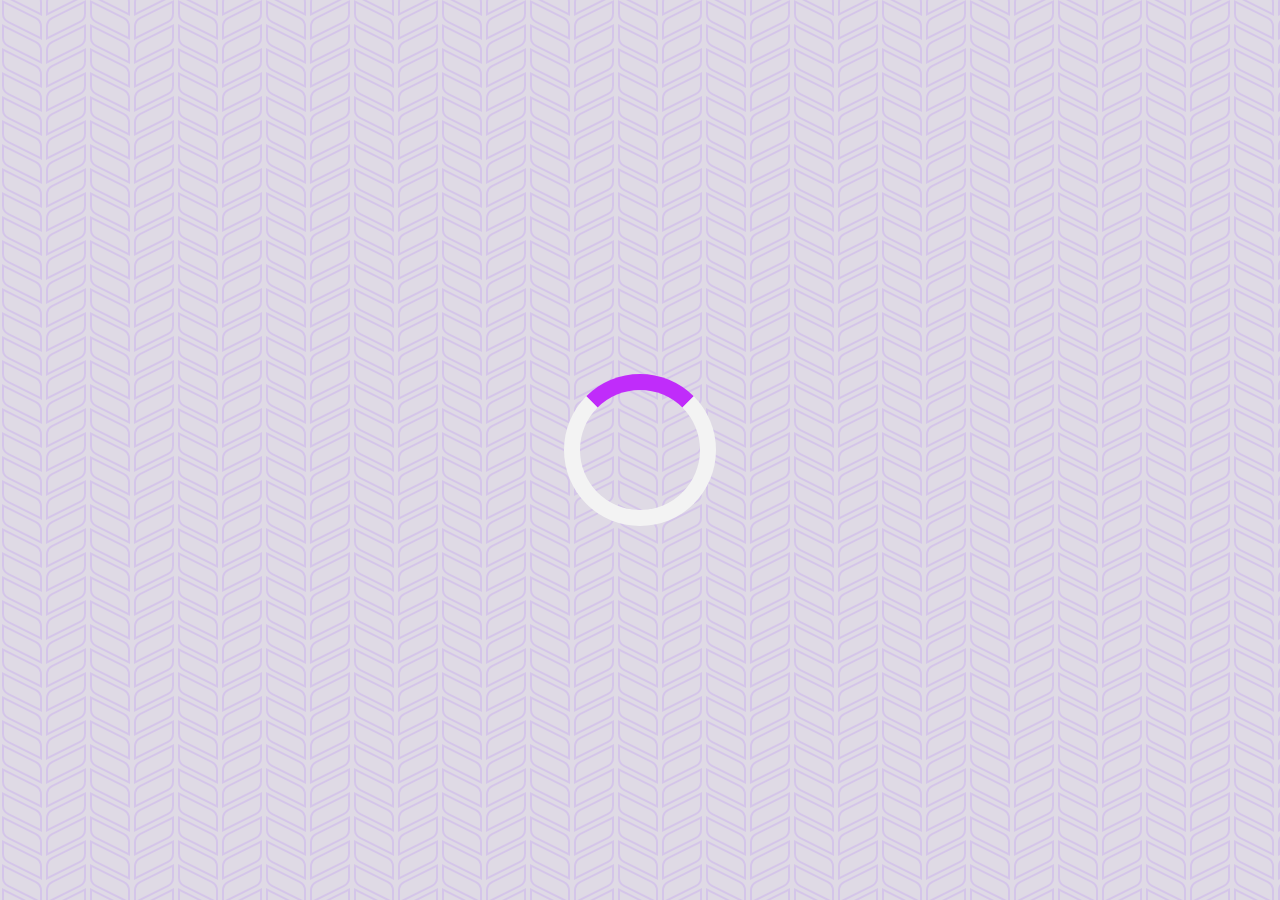
<file: index.html>
<!DOCTYPE html>
<html lang="en">
<head>
    <meta charset="UTF-8">
    <meta http-equiv="X-UA-Compatible" content="IE=edge">
    <meta name="viewport" content="width=device-width, initial-scale=1.0">
    <title>Quote Generator</title>
    <link rel="icon" type=image/png href="https://www.google.com/s2/u/0/favicons?domain=https://www.westerndigital.com/">
    <link rel="stylesheet" href="https://cdnjs.cloudflare.com/ajax/libs/font-awesome/6.0.0-beta3/css/all.min.css">
    <link rel="stylesheet" href="style.css">
</head>
<body>
    
    <div class="quote-container" id="quote-container">
        <!-- Quote -->
        <div class="quote-text">
            <i class="fas fa-quote-left"></i>
            <span id="quote"></span>
        </div>
        <div class="quote-author">
            <span id="author"></span>
        </div>
        <!-- Buttons -->
        <div class="button-container">
            <button class="twitter-button" id="twitter" title="Tweet this Quote">
                <i class="fab fa-twitter"></i>
            </button>
            <button id="new-quote">New Quote</button>
        </div>
    </div>
    <!-- Loader -->
    <div class="loader" id="loader"></div>
    <!-- Script -->
    <script src="quotes.js"></script>
    <script src="script.js"></script>
    

</body>
</html>
</file>
<file: style.css>
@import url('https://fonts.googleapis.com/css2?family=Poiret+One&display=swap');

html{
    box-sizing: border-box;
}

body{
    margin: 0;
    min-height: 100vh;
    background-color: #dfdae5;
    background-image: url("data:image/svg+xml,%3Csvg xmlns='http://www.w3.org/2000/svg' width='88' height='24' viewBox='0 0 88 24'%3E%3Cg fill-rule='evenodd'%3E%3Cg id='autumn' fill='%239d61ff' fill-opacity='0.17'%3E%3Cpath d='M10 0l30 15 2 1V2.18A10 10 0 0 0 41.76 0H39.7a8 8 0 0 1 .3 2.18v10.58L14.47 0H10zm31.76 24a10 10 0 0 0-5.29-6.76L4 1 2 0v13.82a10 10 0 0 0 5.53 8.94L10 24h4.47l-6.05-3.02A8 8 0 0 1 4 13.82V3.24l31.58 15.78A8 8 0 0 1 39.7 24h2.06zM78 24l2.47-1.24A10 10 0 0 0 86 13.82V0l-2 1-32.47 16.24A10 10 0 0 0 46.24 24h2.06a8 8 0 0 1 4.12-4.98L84 3.24v10.58a8 8 0 0 1-4.42 7.16L73.53 24H78zm0-24L48 15l-2 1V2.18A10 10 0 0 1 46.24 0h2.06a8 8 0 0 0-.3 2.18v10.58L73.53 0H78z'/%3E%3C/g%3E%3C/g%3E%3C/svg%3E");
    color: rgb(201, 136, 238) ;
    font-family: 'Poiret One', cursive;
    font-weight: 400;
    text-align: center;
    display: flex;
    align-items: center;
    justify-content: center;
}

.quote-container{
    width: auto;
    max-width: 900px;
    padding: 20px 30px;
    border-radius: 10px;
    background-color: rgba(255, 255, 255, 0.7);
    box-shadow: 0 10px 10px 10px rgba(0, 0, 0, 0.2);
}
/* rem = relative size to root element */
.quote-text{
    font-size: 2.75rem;

}

.long-quote{
    font-size: 2rem;
}

.fa-quote-left{
    font-size: 4rem;
}

.quote-author{
    margin-top: 15px;
    font-size: 2rem;
    font-weight: 700;
    font-style: italic;
}

.button-container{
    margin-top: 15px;
    display: flex;
    justify-content: space-between;

}

button{
    cursor:pointer;
    font-size: 1.5rem;
    border: none;
    border-radius: 10px;
    color:  #fff;
    background: #333;
    outline: none;
    padding: 0.5rem 1.8rem;
    box-shadow: 0 0.3rem rgba(121, 121, 121, 0.65);
}

button:hover{
    filter: brightness(140%)
}

button:active{
transform: translate(0,0.3rem);
box-shadow: 0 0.1rem rgba(255, 255, 255, 0.65);
}

.twitter-button:hover{
    color: #38a1f3;
}

.fa-twitter{
    font-size: 1.5rem;
}

/* Loader */
.loader {
    border: 16px solid #f3f3f3; 
    border-top: 16px solid #c02cfa; 
    border-radius: 50%;
    width: 120px;
    height: 120px;
    animation: spin 2s linear infinite;
  }
  
  @keyframes spin {
    0% { transform: rotate(0deg); }
    100% { transform: rotate(360deg); }
  }

@media screen and (max-width: 1000px){
    .quote-container{
        margin: auto 10px;
    }

    .quote-text{
        font-size: 2.5rem;
    }
}
</file>
